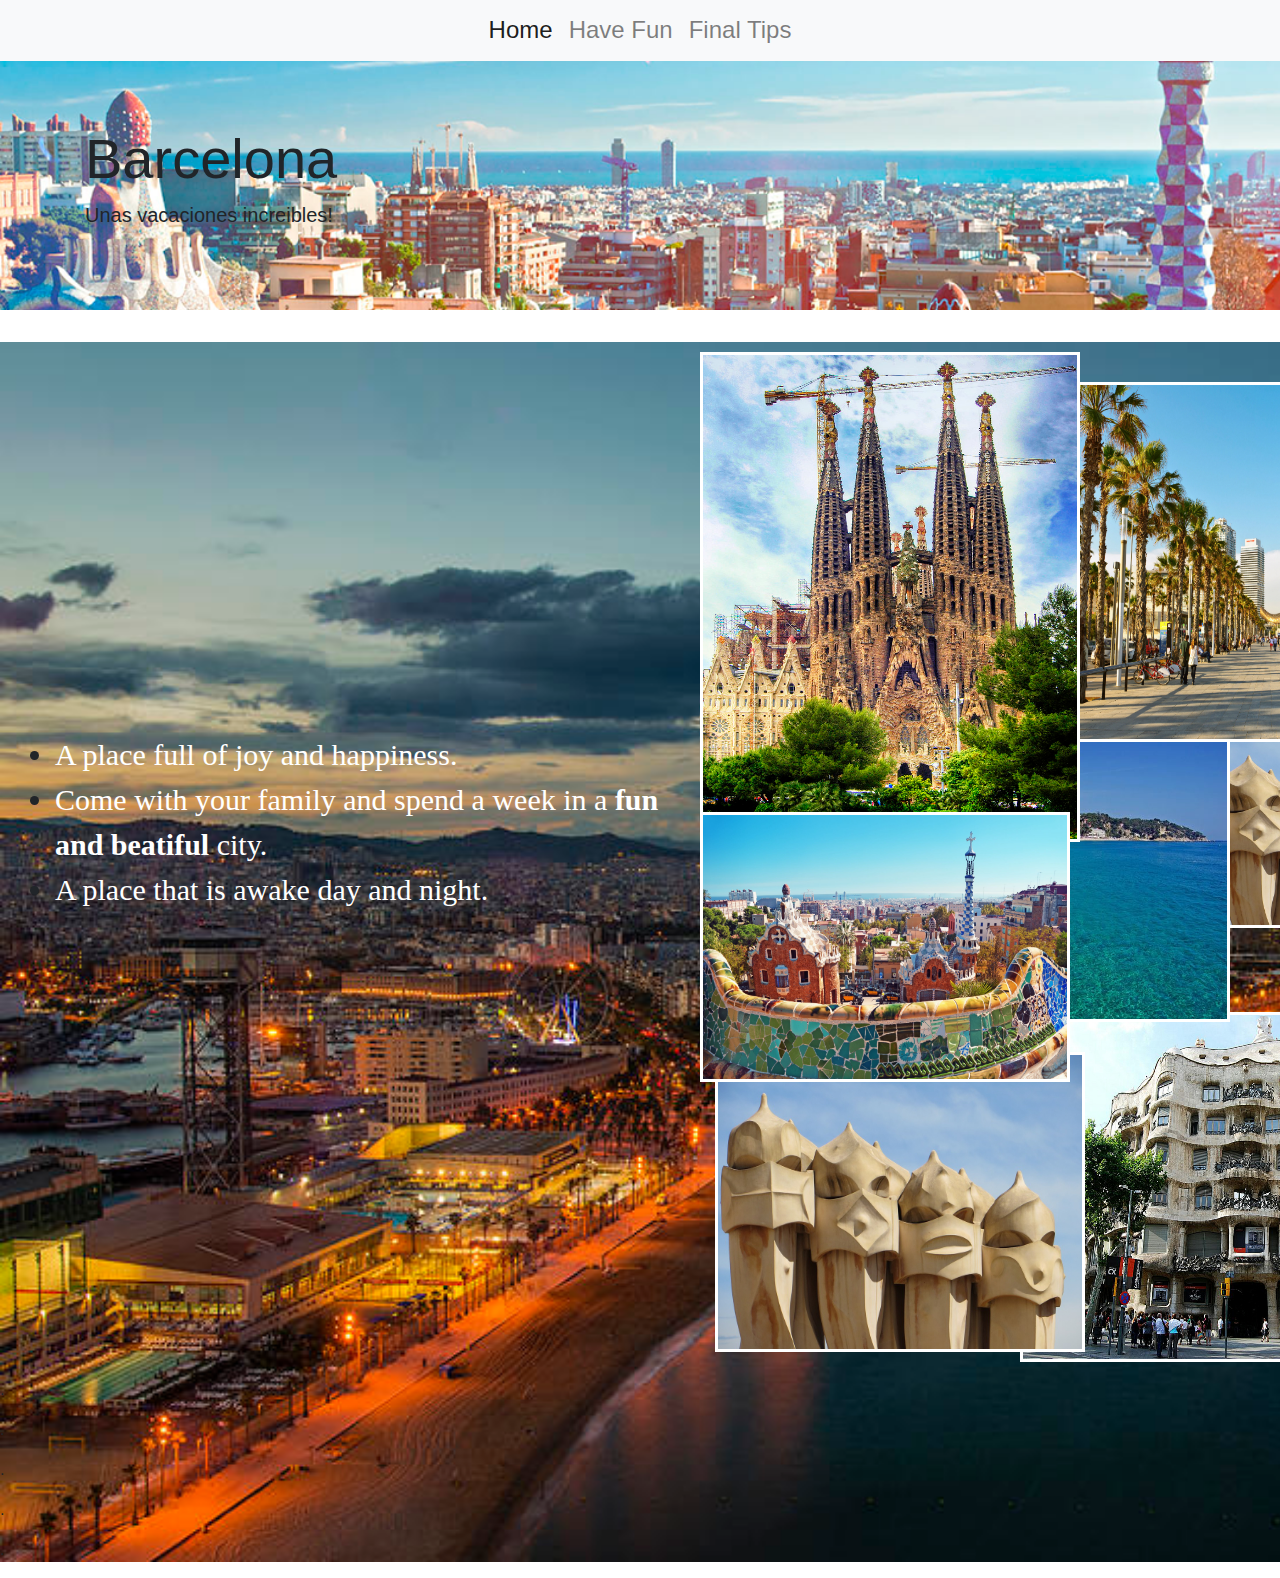
<file: index.html>
<html>
    
    <head>
        <link rel="stylesheet" href="https://stackpath.bootstrapcdn.com/bootstrap/4.3.1/css/bootstrap.min.css" integrity="sha384-ggOyR0iXCbMQv3Xipma34MD+dH/1fQ784/j6cY/iJTQUOhcWr7x9JvoRxT2MZw1T" crossorigin="anonymous">
        <script src="https://stackpath.bootstrapcdn.com/bootstrap/4.3.1/js/bootstrap.min.js" integrity="sha384-JjSmVgyd0p3pXB1rRibZUAYoIIy6OrQ6VrjIEaFf/nJGzIxFDsf4x0xIM+B07jRM" crossorigin="anonymous"></script>
        <link rel="stylesheet" type="text/css" href="styles.css"/>
        <link rel="shortcut icon" href="images/favicon.ico" type="image/x-icon" />
        <title>Travel to Spain!</title>
    </head>
    <body>

            <nav class="navbar navbar-expand-lg navbar-light bg-light">
                <div class="collapse navbar-collapse" id="navbarTogglerDemo02">
                    <div class="navbar-nav mx-auto h4">
                      <a class="nav-item nav-link active" href="#">Home <span class="sr-only">(current)</span></a>
                      <a class="nav-item nav-link" href="Family.html">Have Fun</a>
                      <a class="nav-item nav-link" href="FinalTips.html">Final Tips</a>
                    </div>
                  </div>
            </nav>

            <div class="jumbotron jumbotron-fluid">
                <div class="container">
                    <h1 class="display-4">Barcelona</h1>
                    <p class="lead">Unas vacaciones increibles!</p>
                </div>
            </div>

        <div class="content">
            <div class="container-fluid">
                <div class="row">
                    <div class="col-sm">
                        <iframe width="670" height="380" src="https://www.youtube.com/embed/ZEYggdchBYU" frameborder="0" allow="accelerometer; autoplay; encrypted-media; gyroscope; picture-in-picture" allowfullscreen></iframe>
                            <ul>
                                <li>A place full of joy and happiness.</li>
                                <li>Come with your family and spend a week in a <b>fun and beatiful</b> city.</li>
                                <li>A place that is awake day and night.</li> 
                            </ul>
                        <iframe src="https://www.google.com/maps/embed?pb=!1m18!1m12!1m3!1d47888.70523688042!2d2.1137485920324823!3d41.39484912963427!2m3!1f0!2f0!3f0!3m2!1i1024!2i768!4f13.1!3m3!1m2!1s0x12a49816718e30e5%3A0x44b0fb3d4f47660a!2sBarcelona%2C+Espa%C3%B1a!5e0!3m2!1ses!2suk!4v1562838744459!5m2!1ses!2suk" width="550" height="450" frameborder="0" style="border:0" allowfullscreen></iframe>
                    </div>
                    
                    <div class="col-sm">
                        <div id="photoBox" class="relPos-rounded">
                            <img id="imgPlaya" class="collagePhoto absPos" src="images/playa 1.jpg" alt="Becah" />
                            <img id="imgOcean" class="collagePhoto absPos" src="images/ocean 1.jpg" alt="Beach" />
                            <img id="imgLsf" class="collagePhoto absPos" src="images/lsg.jpg" alt="Church" />
                            <img id="imgGaudi" class="collagePhoto absPos" src="images/gaudi 2.jpg" alt="Gaudi" />
                            <img id="imgPark" class="collagePhoto absPos" src="images/gaudi 2.jpg" alt="Park" />
                            <img id="imgGaudi1" class="collagePhoto absPos" src="images/gaudi 3.jpg" alt="Gaudi" />
                            <img id="imgGaudi2" class="collagePhoto absPos" src="images/gaudi 4.jpg" alt="Gaudi" />
                        </div>
                    </div>
                </div>
            </div>

            
           <p>.</p>
            <p>.</p>
            <p>.</p>
            <p>.</p>
            <p>.</p>
     
        </div>
    </body>

</html>
</file>
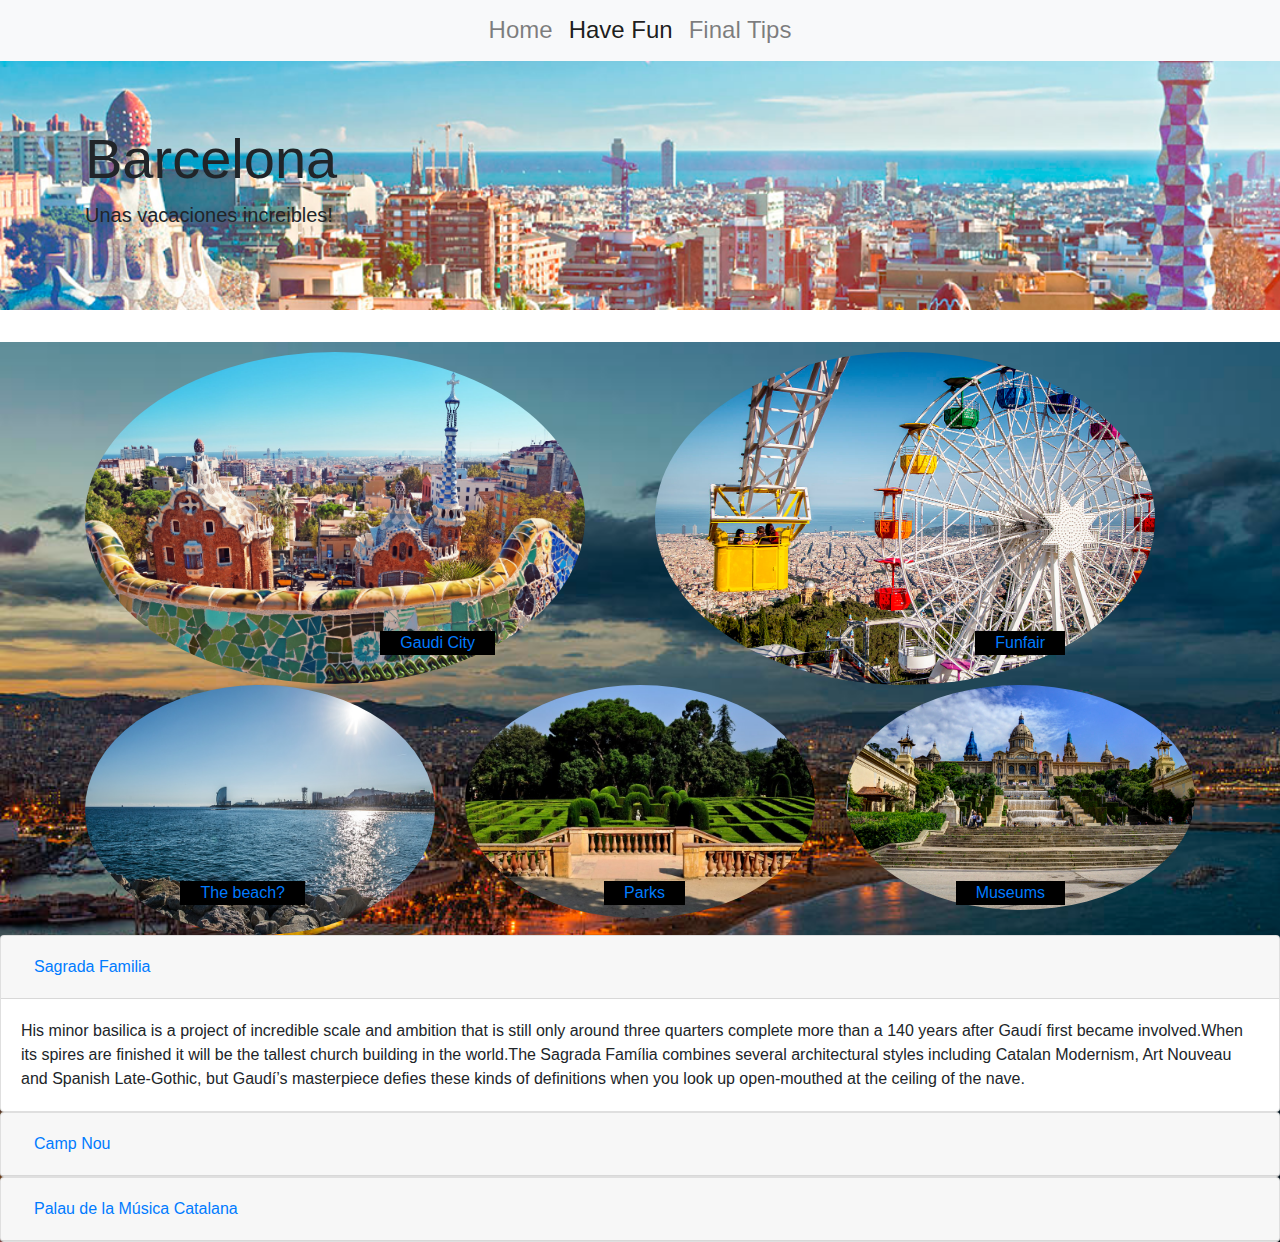
<file: Family.html>
<html>

    <head>
        <link rel="stylesheet" href="https://stackpath.bootstrapcdn.com/bootstrap/4.3.1/css/bootstrap.min.css" integrity="sha384-ggOyR0iXCbMQv3Xipma34MD+dH/1fQ784/j6cY/iJTQUOhcWr7x9JvoRxT2MZw1T" crossorigin="anonymous">
        <script src="https://code.jquery.com/jquery-3.2.1.slim.min.js" integrity="sha384-KJ3o2DKtIkvYIK3UENzmM7KCkRr/rE9/Qpg6aAZGJwFDMVNA/GpGFF93hXpG5KkN" crossorigin="anonymous"></script>
        <script src="https://cdnjs.cloudflare.com/ajax/libs/popper.js/1.12.9/umd/popper.min.js" integrity="sha384-ApNbgh9B+Y1QKtv3Rn7W3mgPxhU9K/ScQsAP7hUibX39j7fakFPskvXusvfa0b4Q" crossorigin="anonymous"></script>
        <script src="https://stackpath.bootstrapcdn.com/bootstrap/4.3.1/js/bootstrap.min.js" integrity="sha384-JjSmVgyd0p3pXB1rRibZUAYoIIy6OrQ6VrjIEaFf/nJGzIxFDsf4x0xIM+B07jRM" crossorigin="anonymous"></script>
    <link rel="stylesheet" type="text/css" href="styles.css"/>
        <link rel="shortcut icon" href="images/favicon.ico" type="image/x-icon" />             
        <title>Travel to Spain!</title>
    </head>
    <body>
        
        <nav class="navbar navbar-expand-lg navbar-light bg-light">
            <div class="collapse navbar-collapse" id="navbarTogglerDemo02">
                <div class="navbar-nav mx-auto h4">
                  <a class="nav-item nav-link" href="index.html">Home</a>
                  <a class="nav-item nav-link active" href="#">Have Fun <span class="sr-only">(current)</span></a>
                  <a class="nav-item nav-link" href="FinalTips.html">Final Tips</a>
                </div>
            </div>
        </nav>

        <div class="jumbotron jumbotron-fluid">
                <div class="container">
                    <h1 class="display-4">Barcelona</h1>
                    <p class="lead">Unas vacaciones increibles!</p>
                </div>
        </div>

        <div class="content">
            <div class="container">
                <div class="row">
                    <div class="col">
                        <img src="images/gaudi 3.jpg" class="rounded-circle" width="500px"/>
                        <div class="text-block">
                            <a href="https://www.barcelona.city-tour.com/es/blog/legado-antoni-gaudi">Gaudi City</a>
                        </div>
                    </div>
                    <div class="col">
                        <img src="images/noria.jpg" class="rounded-circle" width="500px"/>
                        <div class="text-block">
                            <a href="https://www.tibidabo.cat/en?language=es">Funfair</a>
                        </div>
                    </div>
                </div>
                <div class="row">
                    <div class="col">
                        <img src="images/becah 1.jpg" class="rounded-circle" height="250px" width="350px"/>
                        <div class="text-block">
                            <a href="https://goo.gl/maps/WUfELThkSxdGYtnH6">The beach?</a>
                        </div>   
                    </div>
                    <div class="col">
                        <img src="images/oark.jpg" class="rounded-circle" heigth="290px" width="350px"/>
                        <div class="text-block">
                            <a href="https://theculturetrip.com/europe/spain/articles/parks-and-gardens-in-barcelona-you-need-to-see/">Parks</a>
                        </div>
                    </div>
                    <div class="col">
                        <img src="images/museo.jpg" class="rounded-circle" heigth="250px" width="350px" />
                        <div class="text-block">
                        <a href="https://www.timeout.com/barcelona/attractions/barcelonas-best-museums-1">Museums</a>
                        </div>
                    </div>
                </div>
            </div>

            <div id="accordion">
                <div class="card">
                    <div class="card-header" id="headingOne">
                        <h5 class="mb-0">
                            <button class="btn btn-link" data-toggle="collapse" data-target="#collapseOne" aria-expanded="true" aria-controls="collapseOne">
                            Sagrada Familia
                            </button>
                        </h5>
                    </div>
                        <div id="collapseOne" class="collapse show" aria-labelledby="headingOne" data-parent="#accordion">
                            <div class="card-body">
                            His minor basilica is a project of incredible scale and ambition that is still only around three quarters complete more than a 140 years after Gaudí first became involved.When its spires are finished it will be the tallest church building in the world.The Sagrada Família combines several architectural styles including Catalan Modernism, Art Nouveau and Spanish Late-Gothic, but Gaudí’s masterpiece defies these kinds of definitions when you look up open-mouthed at the ceiling of the nave.
                            </div>
                        </div>
                </div>
                    
                <div class="card">
                    <div class="card-header" id="headingTwo">
                        <h5 class="mb-0">
                            <button class="btn btn-link collapsed" data-toggle="collapse" data-target="#collapseTwo" aria-expanded="false" aria-controls="collapseTwo">
                                Camp Nou
                            </button>
                        </h5>
                    </div>
                    <div id="collapseTwo" class="collapse" aria-labelledby="headingTwo" data-parent="#accordion">
                        <div class="card-body">
                            In the western Les Corts neighbourhood is the 99,000-seater stadium that has been the home ground of FC Barcelona since 1957.If you are a fan you’ll be in heaven, touring the stadium and browsing the memorabilia of one of the world’s most prestigious teams at the museum.
                        </div>
                    </div>
                </div>
                
                <div class="card">
                    <div class="card-header" id="headingThree">
                        <h5 class="mb-0">
                            <button class="btn btn-link collapsed" data-toggle="collapse" data-target="#collapseThree" aria-expanded="false" aria-controls="collapseThree">
                            Palau de la Música Catalana
                            </button>
                        </h5>
                    </div>
                    <div id="collapseThree" class="collapse" aria-labelledby="headingThree" data-parent="#accordion">
                        <div class="card-body">
                            It was built by Gaudí’s contemporary, Lluís Domènech i Montaner for the Orfeó Català, a Barcelona choral society.It was built by Gaudí’s contemporary, Lluís Domènech i Montaner for the Orfeó Català, a Barcelona choral society.The hall is a sublime venue for opera, symphonies and folk music, so have a look at the schedule when you plan your trip.
                        </div>
                    </div>
                </div>
            </div>
        </div>
    
    </body>


</html>
</file>
<file: styles.css>
li {
    -webkit-text-fill-color: white ;
    font-family: serif;
    font-size: 30px;
}

.bottom {
    position: absolute;
    top: 250px;
}

nav ul {
    background-color: whitesmoke;
}
nav ul li {
    list-style-type: none;
    display: inline;
    margin-right: 202px;
    font-size: 25px;
}

.jumbotron {
    background-image: url("images/Barcelona_header.png");
    background-size: cover;
}

.content {
    background-image: url("images/ocean\ 2.jpg");
    background-size: cover;
    padding-top: 10px;
}

.absPos {
    position: absolute;
}
.relPos {
    position: relative;
}
#photoBox {
    width: 490px;
    height: 700px;
}
#imgPlaya {
    width: 400px;
    top: 370px;
    height: 300px;
    right: 50px;
    z-index: 9;
}
#imgOcean {
    width: 450px;
    height: 360;
    top: 30px;
    left: 330px;
    z-index: 9;
}
#imgLsf {
    width: 380px;
    height: 490px;
    top: 0px;
    left: 0px;
    z-index: 10;
}
#imgGaudi {
    width: 300px;
    top: 350px;
    left: 440px;
    z-index: 8;
}
#imgPark {
    width: 370px;
    height: 300px;
    top: 700px;
    z-index: 4;
}
#imgGaudi1 {
    width: 370px;
    height: 270px;
    top: 460px;
    left: 0px;
    z-index: 10;
}
#imgGaudi2 {
    width: 450px;
    height: 350px;
    top: 660px;
    left: 320px;
}
.collagePhoto {
    border: 3px solid white;
}

img { 
    border-style: none; 
}

.container {
    position: relative;
}

/* Bottom right text */
.text-block {
    position: absolute;
    bottom: 30px;
    right: 145px;
    background-color: black;
    color: white;
    padding-left: 20px;
    padding-right: 20px;
  }

  h2 {
    color: turquoise;
    font-family: Arial, Helvetica, sans-serif;
  }

   .slideshow {
    /* wide enough to fit all the slides */
    width: 400%;
    position: relative;
    animation: scroller 15s infinite;
    /* position:relative; width:500px; height:332px;  */
  } 

  /* .slideshow img { position:absolute; left:0; top:0; } */
  
  /* need a step for each slide */
  @keyframes scroller {
    0%   { transform: translateX(0); }
    32%  { transform: translateX(-400px); }
    35%  { transform: translateX(-400px); }
    38%  { transform: translateX(-400px); }
    66%  { transform: translateX(-800px); }
    100% { transform: translateX(0); }
  }
</file>
